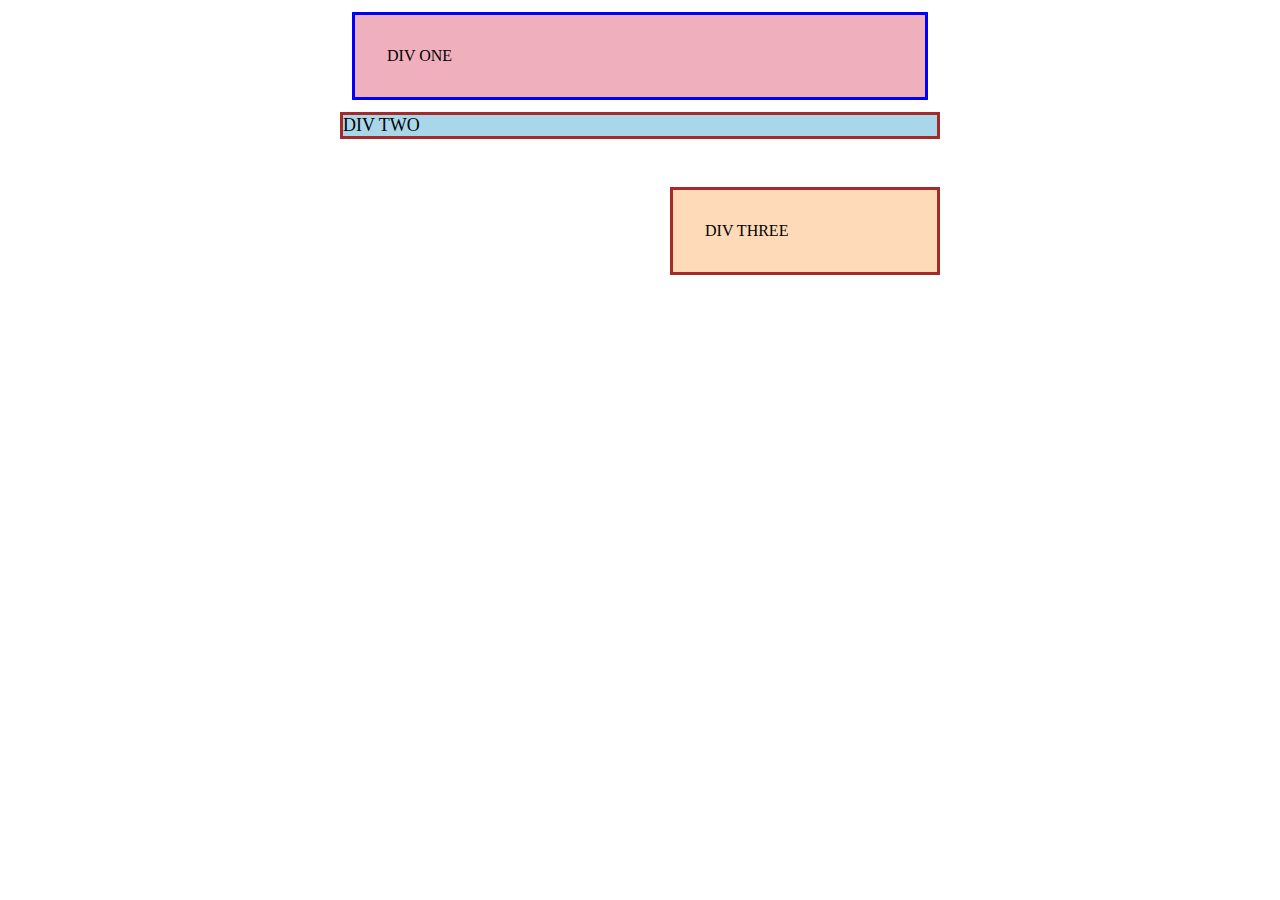
<file: foundations/block-and-inline/01-margin-and-padding-1/index.html>
<!DOCTYPE html>
<html lang="en">
  <head>
    <link rel="style-sheet" href="style.css">
    <meta charset="UTF-8">
    <meta http-equiv="X-UA-Compatible" content="IE=edge">
    <meta name="viewport" content="width=device-width, initial-scale=1.0">
    <title>Margin and Padding exercise</title>
    <link rel="stylesheet" href="style.css">

 

  </head>
  <body>
    <div class="one">
      DIV ONE
    </div>
    <div class="two">
      DIV TWO
    </div>
    <div class="three">
      DIV THREE
    </div>
  </body>
</html>
</file>
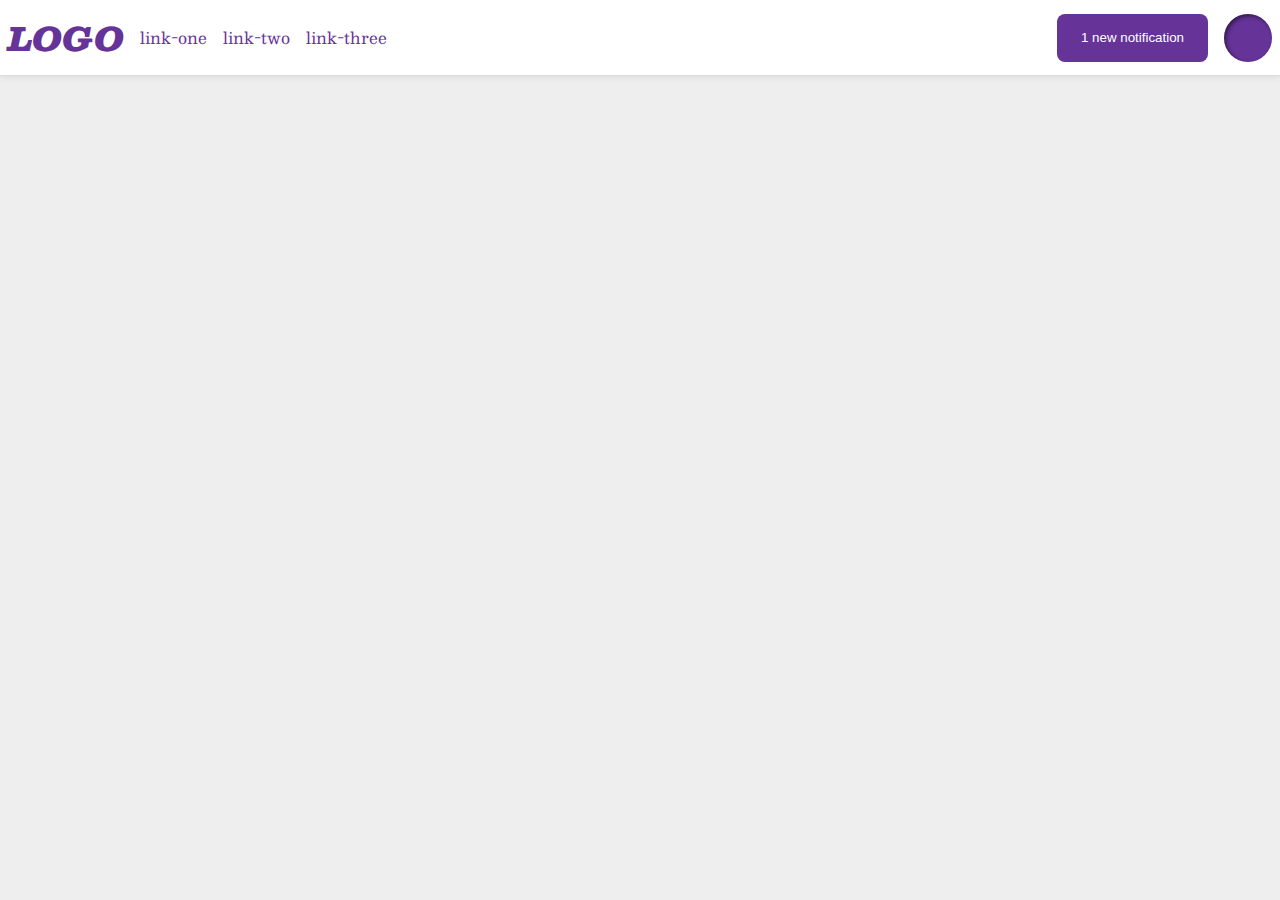
<file: foundations/flex/03-flex-header-2/index.html>
<!DOCTYPE html>
<html lang="en">
  <head>
    <meta charset="UTF-8">
    <meta http-equiv="X-UA-Compatible" content="IE=edge">
    <meta name="viewport" content="width=device-width, initial-scale=1.0">
    <title>Flex Header 2</title>
    <link rel="stylesheet" href="style.css">
  </head>
  <body>
    <div class="header">
      <div class="logo">
        LOGO
      </div>
      <ul class="links">
        <li><a href="https://google.com">link-one</a></li>
        <li><a href="https://google.com">link-two</a></li>
        <li><a href="https://google.com">link-three</a></li>
      </ul>
      <div class="buttons">
        <button class="notifications">
          1 new notification
        </button>
        <div class="profile-image"></div>
      </div>
      
    </div>
  </body>
</html>
</file>
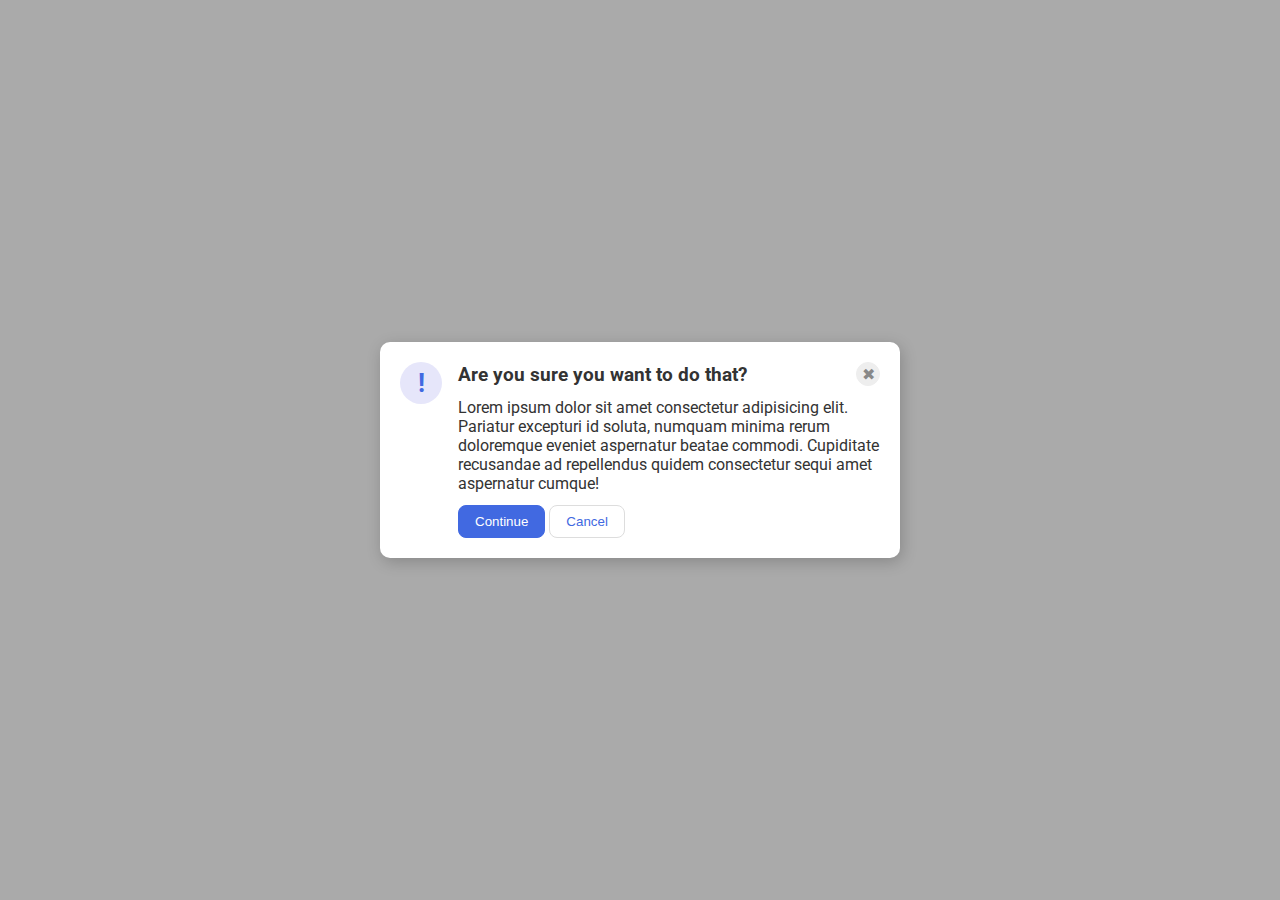
<file: foundations/flex/05-flex-modal/index.html>
<!DOCTYPE html>
<html lang="en">
  <head>
    <meta charset="UTF-8">
    <meta http-equiv="X-UA-Compatible" content="IE=edge">
    <meta name="viewport" content="width=device-width, initial-scale=1.0">
    <link rel="stylesheet" href="style.css">
    <title>Modal</title>
  </head>
  <body> <!-- flex -->
    <div class="modal"> <!-- flex -->

      <div class="icon">!</div>

      <div class="info">
        <div class="content title">
          <div class="header">Are you sure you want to do that?</div>
            <button class="close-button">✖</button>
        </div>

        <div class="content body">
          <div class="text">Lorem ipsum dolor sit amet consectetur adipisicing elit. Pariatur excepturi id soluta, numquam minima rerum doloremque eveniet aspernatur beatae commodi. Cupiditate recusandae ad repellendus quidem consectetur sequi amet aspernatur cumque!</div>
        </div>

        <div class="content buttons">
          <button class="continue">Continue</button>
          <button class="cancel">Cancel</button>
        </div>
      </div>

      




    </div>
  </body>
</html>
</file>
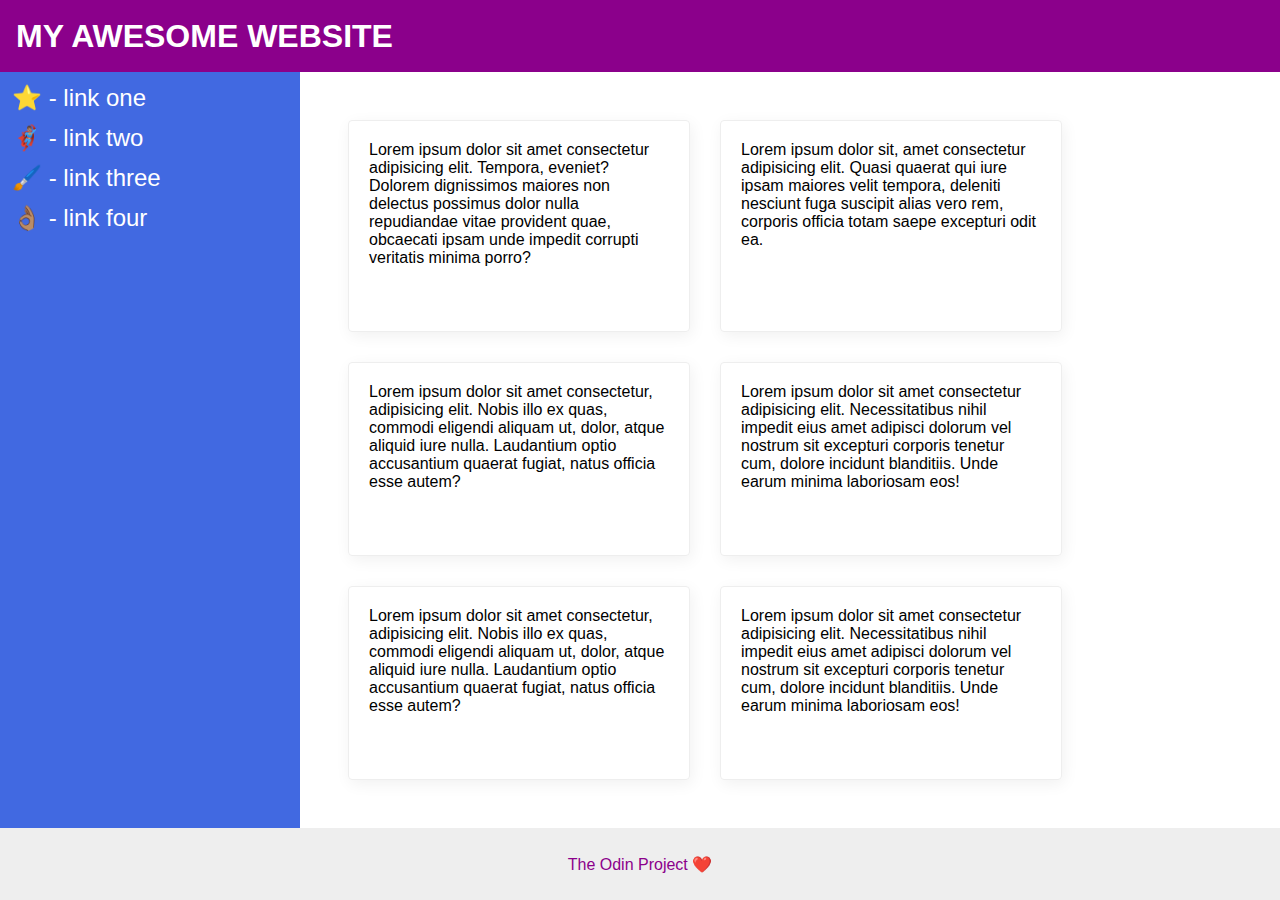
<file: foundations/flex/07-flex-layout-2/index.html>
<!DOCTYPE html>
<html lang="en">
  <head>
    <meta charset="UTF-8">
    <meta http-equiv="X-UA-Compatible" content="IE=edge">
    <meta name="viewport" content="width=device-width, initial-scale=1.0">
    <title>The Holy Grail</title>
    <link rel="stylesheet" href="style.css">
  </head>
  <body>
    <div class="header">
      MY AWESOME WEBSITE
    </div>
    
    <div class="content">
      <div class="sidebar">
        <ul>
          <li><a href="#">⭐ - link one</a></li>
          <li><a href="#">🦸🏽‍♂️ - link two</a></li>
          <li><a href="#">🖌️ - link three</a></li>
          <li><a href="#">👌🏽 - link four</a></li>
        </ul>
      </div>

      <div class="card-container">
        <div class="card">Lorem ipsum dolor sit amet consectetur adipisicing elit. Tempora, eveniet? Dolorem dignissimos maiores non delectus possimus dolor nulla repudiandae vitae provident quae, obcaecati ipsam unde impedit corrupti veritatis minima porro?</div>
        <div class="card">Lorem ipsum dolor sit, amet consectetur adipisicing elit. Quasi quaerat qui iure ipsam maiores velit tempora, deleniti nesciunt fuga suscipit alias vero rem, corporis officia totam saepe excepturi odit ea.</div>
        <div class="card">Lorem ipsum dolor sit amet consectetur, adipisicing elit. Nobis illo ex quas, commodi eligendi aliquam ut, dolor, atque aliquid iure nulla. Laudantium optio accusantium quaerat fugiat, natus officia esse autem?</div>
        <div class="card">Lorem ipsum dolor sit amet consectetur adipisicing elit. Necessitatibus nihil impedit eius amet adipisci dolorum vel nostrum sit excepturi corporis tenetur cum, dolore incidunt blanditiis. Unde earum minima laboriosam eos!</div>
        <div class="card">Lorem ipsum dolor sit amet consectetur, adipisicing elit. Nobis illo ex quas, commodi eligendi aliquam ut, dolor, atque aliquid iure nulla. Laudantium optio accusantium quaerat fugiat, natus officia esse autem?</div>
        <div class="card">Lorem ipsum dolor sit amet consectetur adipisicing elit. Necessitatibus nihil impedit eius amet adipisci dolorum vel nostrum sit excepturi corporis tenetur cum, dolore incidunt blanditiis. Unde earum minima laboriosam eos!</div>
      </div>
      
    </div>
    
    
    <div class="footer">
      The Odin Project ❤️
    </div>
  </body>
</html>
</file>
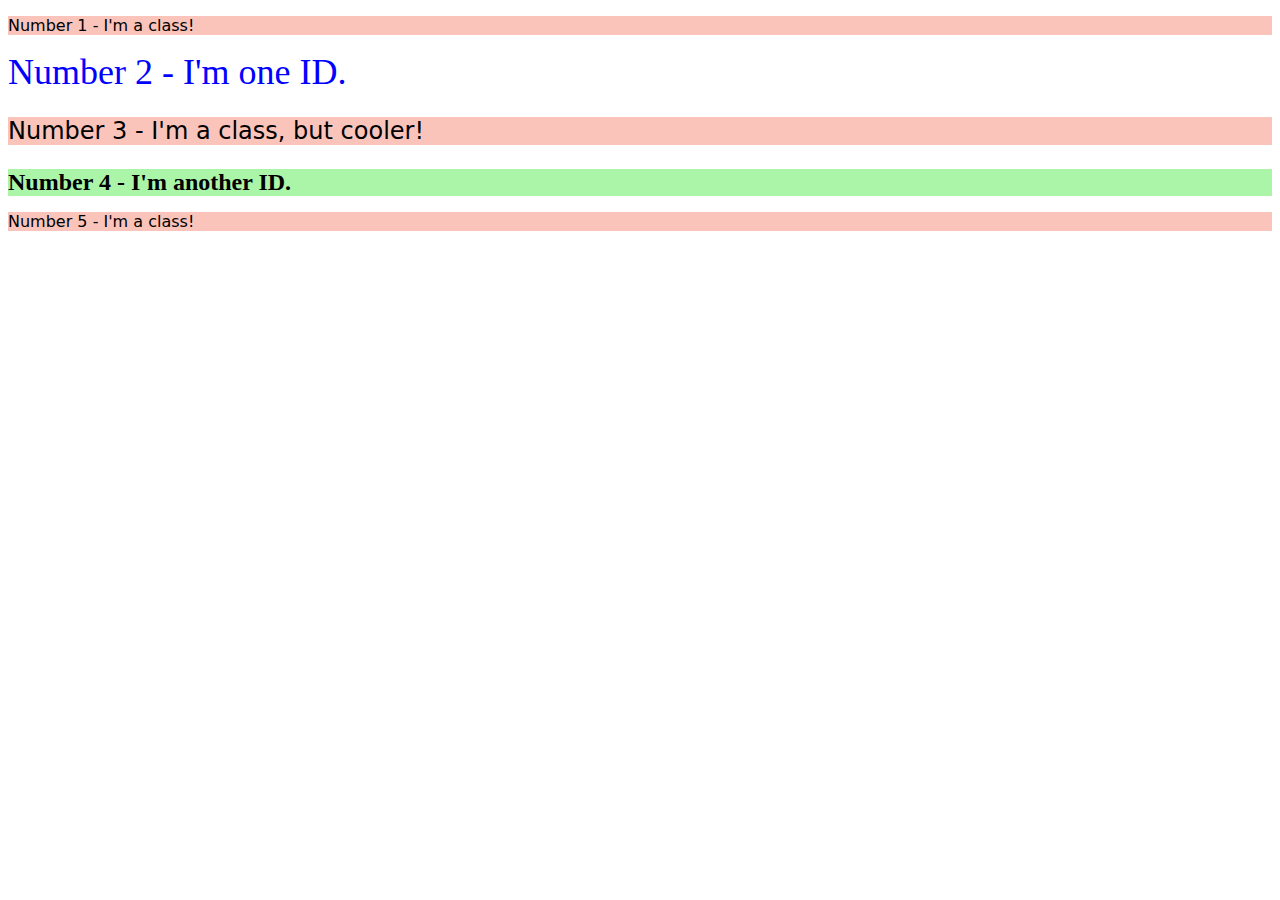
<file: foundations/intro-to-css/02-class-id-selectors/index.html>
<!DOCTYPE html>
<html lang="en">
  <head>
    <link rel="style-sheet" href="style.css">
    <meta charset="UTF-8">
    <meta http-equiv="X-UA-Compatible" content="IE=edge">
    <meta name="viewport" content="width=device-width, initial-scale=1.0">
    <title>Class and ID Selectors</title>
    <link rel="stylesheet" href="style.css">
  </head>
  <body>
    <p class="odd">Number 1 - I'm a class!</p>
    <div class="even two">Number 2 - I'm one ID.</div>
    <p class="odd three">Number 3 - I'm a class, but cooler!</p>
    <div class="even four">Number 4 - I'm another ID.</div>
    <p class="odd">Number 5 - I'm a class!</p>
  </body>
</html>
</file>
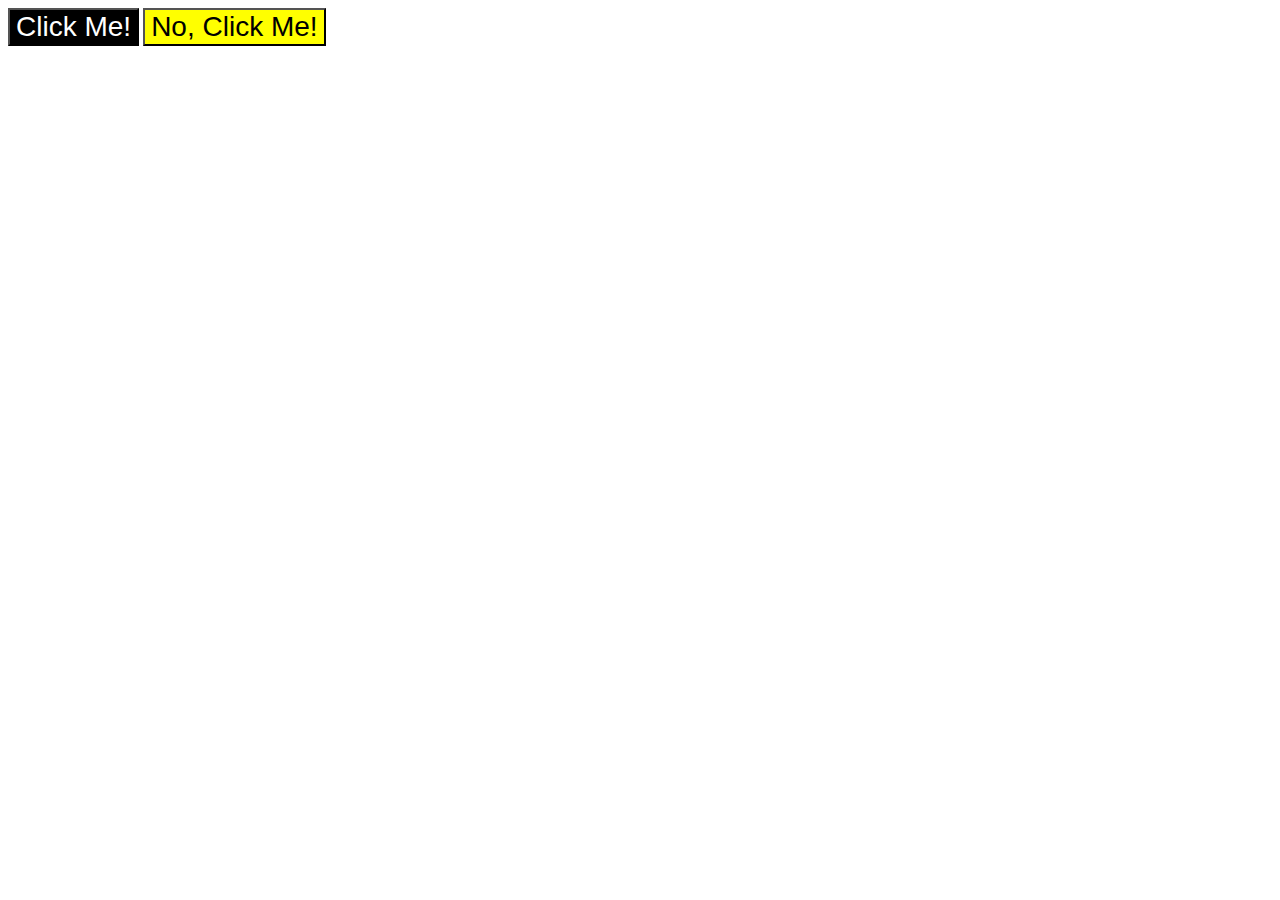
<file: foundations/intro-to-css/03-grouping-selectors/index.html>
<!DOCTYPE html>
<html lang="en">
  <head>
    <link rel="style-sheet" href="style.css">
    <meta charset="UTF-8">
    <meta http-equiv="X-UA-Compatible" content="IE=edge">
    <meta name="viewport" content="width=device-width, initial-scale=1.0">
    <title>Grouping Selectors</title>
    <link rel="stylesheet" href="style.css">
  </head>
  <body>
    <button class="one">Click Me!</button>
    <button class="two">No, Click Me!</button>
  </body>
</html>
</file>
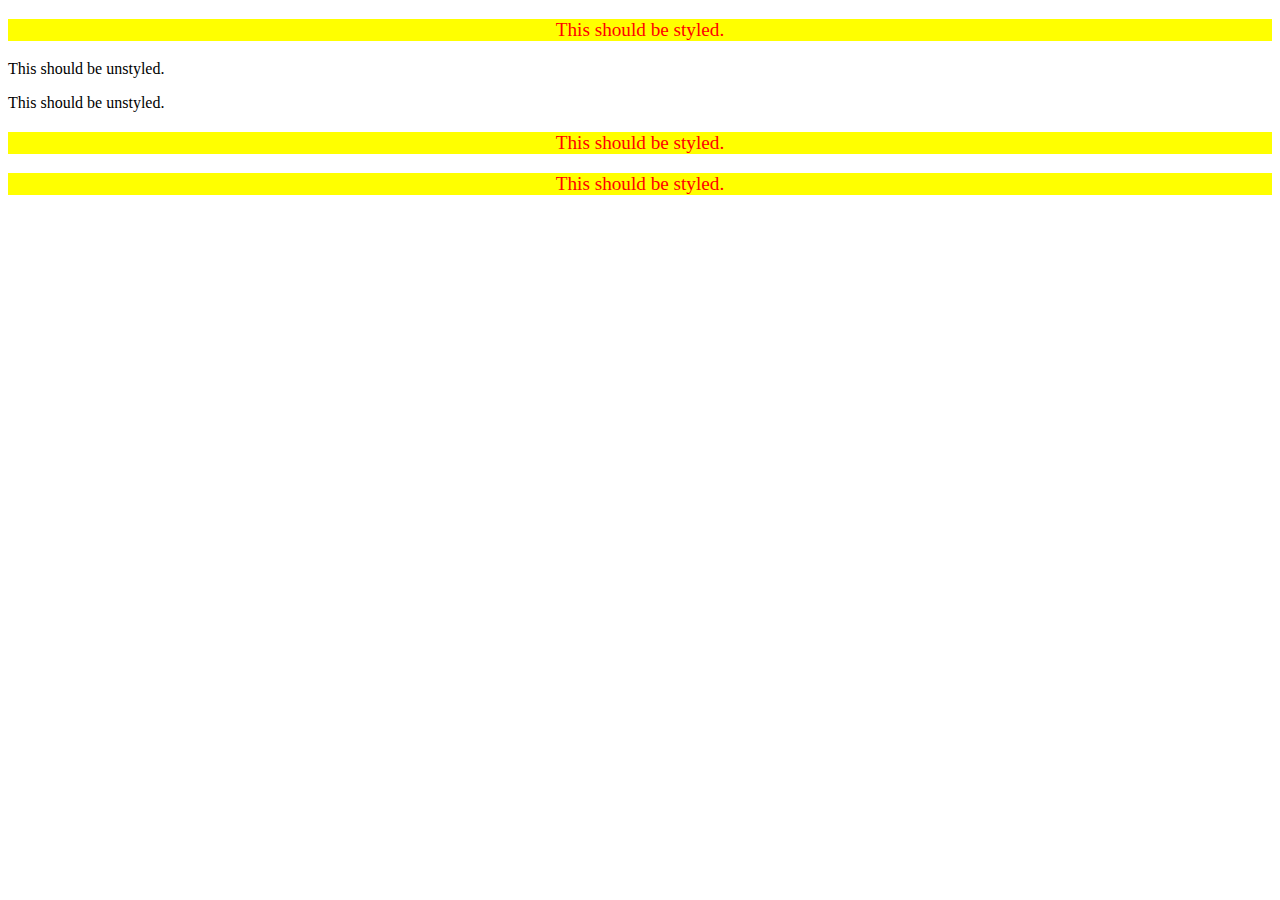
<file: foundations/intro-to-css/05-descendant-combinator/index.html>
<!DOCTYPE html>
<html lang="en">
  <head>
    <link rel="style-sheet" href="style.css">
    <meta charset="UTF-8">
    <meta http-equiv="X-UA-Compatible" content="IE=edge">
    <meta name="viewport" content="width=device-width, initial-scale=1.0">
    <title>Descendant Combinator</title>
    <link rel="stylesheet" href="style.css">
  </head>
  <body>
    <div class="container">
      <p class="text">This should be styled.</p>
    </div>
    <p class="text">This should be unstyled.</p>
    <p class="text">This should be unstyled.</p>
    <div class="container">
      <p class="text">This should be styled.</p>
      <p class="text">This should be styled.</p>
    </div>
  </body>
</html>
</file>
<file: foundations/block-and-inline/01-margin-and-padding-1/style.css>
body {
  max-width: 600px;
  margin: 0 auto;
}


.one {
  background: rgb(240, 175, 188);
  /* CHANGE ME */
  padding: 0px;
  margin: 12px;
  border: 3px solid blue;
}

.two {
  background: rgb(168, 215, 234);
  /* CHANGE ME */
  margin-bottom: 0px;
  font-size: 18px;
  border: 3px solid brown;

}


.three {
  background: peachpuff;
  border: 3px solid brown;
  width: 200px;
  /* CHANGE ME */
  padding: 0px;
  margin-top: 48px;
  margin-left: auto;

}

.one, .three {
  padding: 32px;
}
</file>
<file: foundations/flex/03-flex-header-2/style.css>
/* this is some magical font-importing.  
you'll learn about it later. */
@import url('https://fonts.googleapis.com/css2?family=Besley:ital,wght@0,400;1,900&display=swap');

body {
  margin: 0;
  background: #eee;
  font-family: Besley, serif;
}

.header {
  background: white;
  border-bottom: 1px solid #ddd;
  box-shadow: 0 0 8px rgba(0,0,0,.1);
  display: flex;
  justify-content: space-between;
  align-items: center;
  padding: 8px;
  gap: 16px;
}

.header > * {
  display: flex;
  gap: 16px;
}

.profile-image {
  background: rebeccapurple;
  box-shadow: inset 2px 2px 4px rgba(0,0,0,.5);
  border-radius: 50%;
  width: 48px;
  height: 48px;
}

.logo {
  color: rebeccapurple;
  font-size: 32px;
  font-weight: 900;
  font-style: italic;
}

.links {
  margin-right: auto;
  padding: 0;
}

button {
  border: none;
  border-radius: 8px;
  background: rebeccapurple;
  color: white;
  padding: 8px 24px;
  text-wrap: nowrap;
}

a {
  /* this removes the line under our links */
  text-decoration: none;
  color: rebeccapurple;
  text-wrap: nowrap;
}

ul {
  list-style-type: none;
}
</file>
<file: foundations/flex/05-flex-modal/style.css>
@import url('https://fonts.googleapis.com/css2?family=Roboto:wght@400;700&display=swap');

html, body {
  height: 100%;
}

body {
  font-family: Roboto, sans-serif;
  margin: 0;
  background: #aaa;
  color: #333;
  /* I'll give you this one for free lol */
  display: flex;
  align-items: center;
  justify-content: center;
}

.modal {
  background: white;
  width: 480px;
  border-radius: 10px;
  box-shadow: 2px 4px 16px rgba(0,0,0,.2);
  display: flex;
  flex-direction: row;
  gap: 16px;
  padding: 20px;
  flex: 0 0 auto;
}

.info {
  display: flex;
  flex-direction: column;
  align-items: space-between;
  gap: 12px;
}

.content.title {
  display: flex;
  align-items: center;
  justify-content: space-between;
}

.header {
  font-weight: bold;
  font-size: larger;
}

.icon {
  color: royalblue;
  font-size: 26px;
  font-weight: 700;
  background: lavender;
  width: 42px;
  height: 42px;
  border-radius: 50%;
  display: flex;
  align-items: center;
  justify-content: center;
  flex-shrink: 0;

}

.close-button {
  background: #eee;
  border-radius: 50%;
  color: #888;
  font-weight: 400;
  font-size: 16px;
  height: 24px;
  width: 24px;
  display: flex;
  align-items: center;
  justify-content: center;
  border: 1px solid #eee;
  padding: 0;
}

button {
  cursor: pointer;
  padding: 8px 16px;
  border-radius: 8px;
}

button.continue {
  background: royalblue;
  border: 1px solid royalblue;
  color: white;
}

button.cancel {
  background: white;
  border: 1px solid #ddd;
  color: royalblue;
}
</file>
<file: foundations/flex/07-flex-layout-2/style.css>
body {
  font-family: -apple-system, BlinkMacSystemFont, 'Segoe UI', Roboto, Oxygen, Ubuntu, Cantarell, 'Open Sans', 'Helvetica Neue', sans-serif;
  margin: 0;
  min-height: 100vh;
  display: flex;
  flex-direction: column;
  justify-content: space-between;
}

.header {
  height: 72px;
  background: darkmagenta;
  color: white;
  font-size: 32px;
  font-weight: bold;
  display: flex;
  align-items: center;
  padding: 0 16px;
}

.content {
  display: flex;
  flex: 1;
}

.sidebar {
  display: flex;
  width: 300px;
  flex: 0 0 auto;
}

ul {
  list-style-type: none;
  padding: 0;
  margin: 0 12px;
}

li, a {
  font-size: 24px;
  text-decoration: none;
  margin: 12px 0;
  color: white;
}

.card-container {
  display: flex;
  flex-wrap: wrap;
  padding: 48px;
  flex: 1 0 0;
  align-content: stretch;
  justify-content: flex-start;
  gap: 30px;
}

.card {
  flex-wrap: none;
  width: 300px;
  padding: 20px;
}

.footer {
  height: 72px;
  background: #eee;
  color: darkmagenta;
  display: flex;
  align-items: center;
  justify-content: center;
}

.sidebar {
  width: 300px;
  background: royalblue;
  box-sizing: border-box;
}

.card {
  border: 1px solid #eee;
  box-shadow: 2px 4px 16px rgba(0,0,0,.06);
  border-radius: 4px;
}
</file>
<file: foundations/intro-to-css/02-class-id-selectors/style.css>
.odd {
    background-color: rgb(250, 196, 186);
    font-family: "Verdana", "DejaVu Sans", sans-serif;
}

.even.two {
    color: blue;
    font-size: 36px;
}

.odd.three {
    font-size: 24px;
}

.even.four {
    background-color: rgb(170, 245, 167);
    font-size: 24px;
    font-weight: bold;
}
</file>
<file: foundations/intro-to-css/03-grouping-selectors/style.css>
.one, .two {
    font-size: 28px;
    font-family: "Helvetica", "Times New Roman", sans-serif;
}

.one {
    background-color: black;
    color: white;
}

.two {
    background-color: yellow;
}
</file>
<file: foundations/intro-to-css/05-descendant-combinator/style.css>
.container .text {
    background-color: yellow;
    color: red;
    font-size: larger;
    text-align: center;
}
</file>
